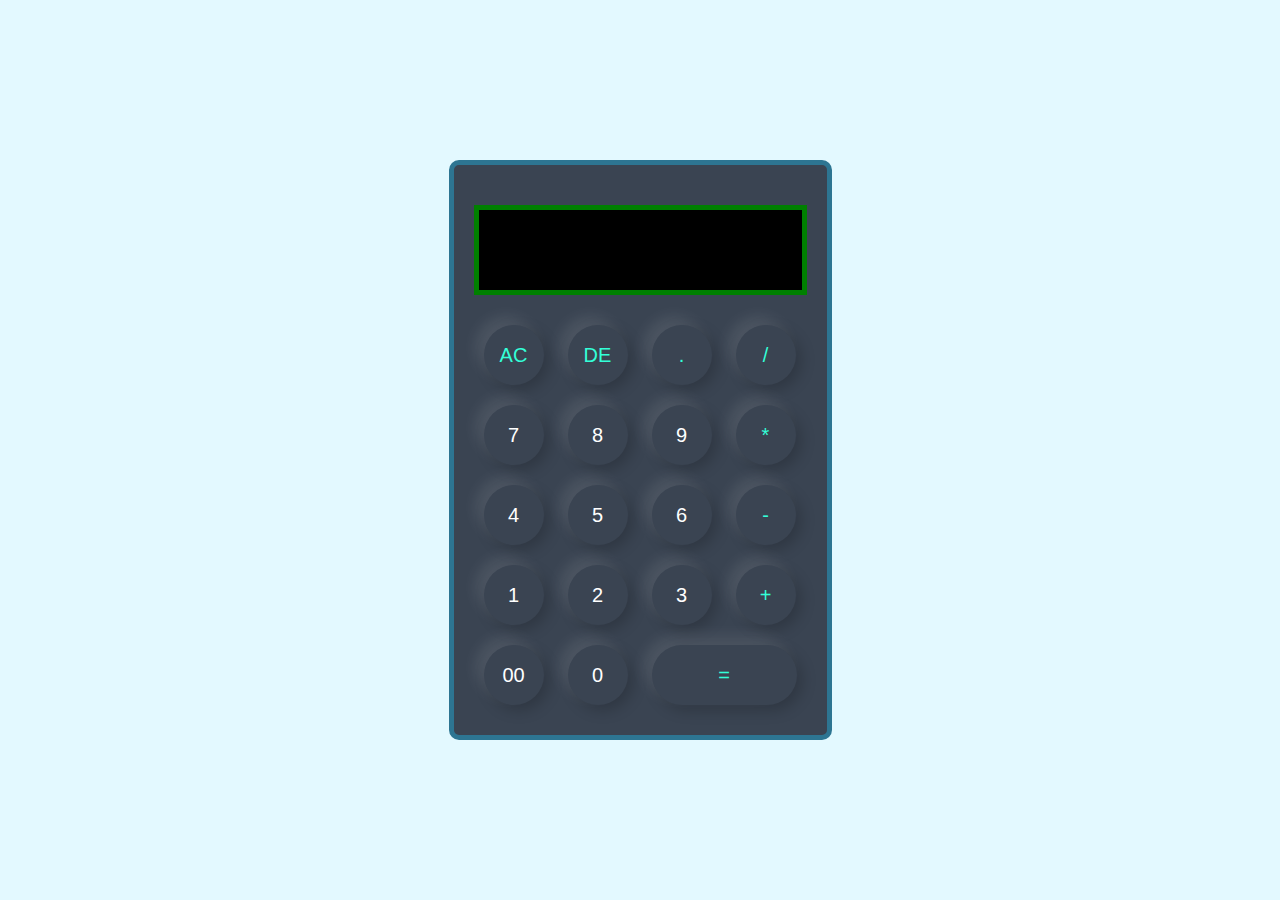
<file: Task - 3/index.html>
<!DOCTYPE html>
<html>
<head>
    <meta name="viewport" content="width=device-width, initial-scale=1.0">
    <title>Calculator</title>
    <link rel="stylesheet" href="style.css">
</head>
<body>

<div class="container">
  <div class="calculator">
    <form>
      <div class="display">
        <input type="text" name="display">
      </div>
      <div>
        <input type="button" value="AC" onclick="display.value = '' " class="operator">
        <input type="button" value="DE" onclick="display.value =  display.value.toString().slice(0,-1)" class="operator">
        <input type="button" value="." onclick="display.value += '.' " class="operator">
        <input type="button" value="/" onclick="display.value += '/' " class="operator">
      </div>
      <div>
        <input type="button" value="7" onclick="display.value += '7' ">
        <input type="button" value="8" onclick="display.value += '8' ">
        <input type="button" value="9" onclick="display.value += '9' ">
        <input type="button" value="*" onclick="display.value += '*' " class="operator">
      </div>
      <div>
        <input type="button" value="4" onclick="display.value += '4' ">
        <input type="button" value="5" onclick="display.value += '5' ">
        <input type="button" value="6" onclick="display.value += '6' ">
        <input type="button" value="-" onclick="display.value += '-' " class="operator">
      </div>
      <div>
        <input type="button" value="1" onclick="display.value += '1' ">
        <input type="button" value="2" onclick="display.value += '2' ">
        <input type="button" value="3" onclick="display.value += '3' ">
        <input type="button" value="+" onclick="display.value += '+' " class="operator">
      </div>
      <div>
        <input type="button" value="00" onclick="display.value += '00' ">
        <input type="button" value="0" onclick="display.value += '0' ">
        <input type="button" value="=" onclick="display.value = eval(display.value)" class="equal operator">
       
      </div>
    </form>
  </div>
</div>


</body>
</html>
</file>
<file: Task - 3/style.css>
*{
    margin: 0;
    padding: 0;
    
    box-sizing: border-box;
}


.container{
    width: 100%;
    height: 100vh;
    background: #e3f9ff;
    display: flex;
    align-items: center;
    justify-content: center;
    
}
.calculator{
    background: #3a4452;
    padding: 20px;
    border-radius: 10px;
    border: 5px solid rgb(45, 117, 146);
}
.calculator form input{
    border: 0;
    outline: 0;
    width: 60px;
    height: 60px;
    border-radius: 50px;
    box-shadow: -8px -8px 15px rgba(255, 255, 255, 0.1),5px 5px 15px rgba(0, 0, 0, 0.2);
    background: transparent;
    font-size: 20px;
    color: #fff;
    cursor: pointer;
    margin: 10px;
}

form .display{
    display: flex;
    justify-content: flex-end;
    margin: 20px 0;
    border: 5px solid green;
    background-color: rgb(0, 0, 0);
}
form .display input{
    text-align: right;
    flex: 1;
    font-size: 45px;
    box-shadow: none;
}
form input.equal{
    width: 145px;
}



form input.operator{
    color: #33ffd8;
}
</file>
